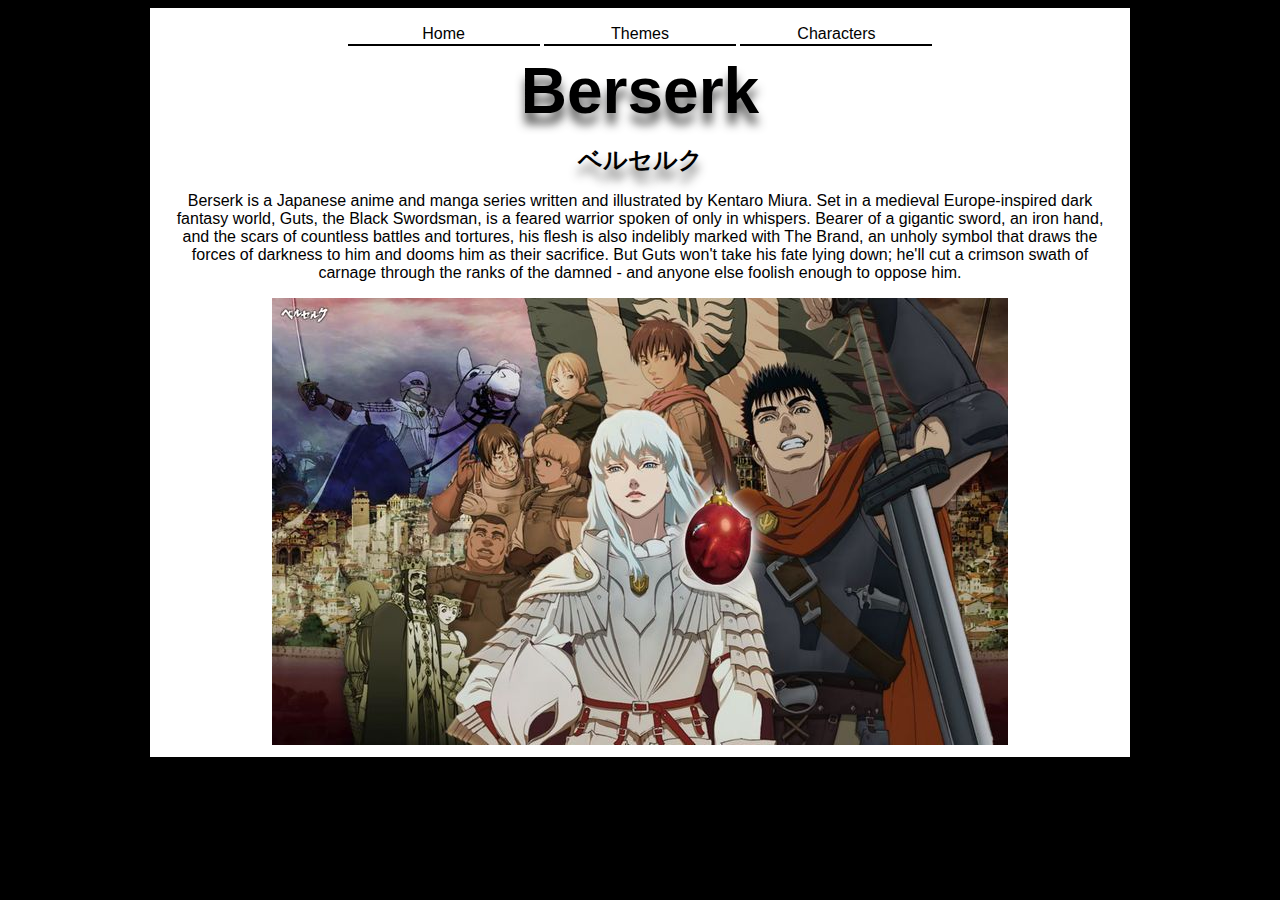
<file: index.html>
<!DOCTYPE html>
<html lang="en">
<head>
    <meta charset="UTF-8">
    <meta http-equiv="X-UA-Compatible" content="IE=edge">
    <meta name="viewport" content="width=device-width, initial-scale=1.0">
    <link href="style.css" rel="stylesheet">

    <title>Berserk</title>
</head>
<body>
    <div>
    <nav>
        <ul>
        <li><a href="index.html">Home</a></li>
        <li><a href="themes.html">Themes</a></li>
        <li><a href="characters.html">Characters</a></li>
        </ul>
    
    </nav>
<h1>Berserk</h1>
<h2>ベルセルク</h2>

<p>Berserk is a Japanese anime and manga series written and illustrated by Kentaro Miura. Set in a medieval Europe-inspired dark fantasy world, Guts, the Black Swordsman, is a feared warrior spoken of only in whispers. Bearer of a gigantic sword, an iron hand, and the scars of countless battles and tortures, his flesh is also indelibly marked with The Brand, an unholy symbol that draws the forces of darkness to him and dooms him as their sacrifice. But Guts won't take his fate lying down; he'll cut a crimson swath of carnage through the ranks of the damned - and anyone else foolish enough to oppose him.</p>

<img src="front.jpg" alt="Collage of Berserk characters">
</div>
</body>
</html>
</file>
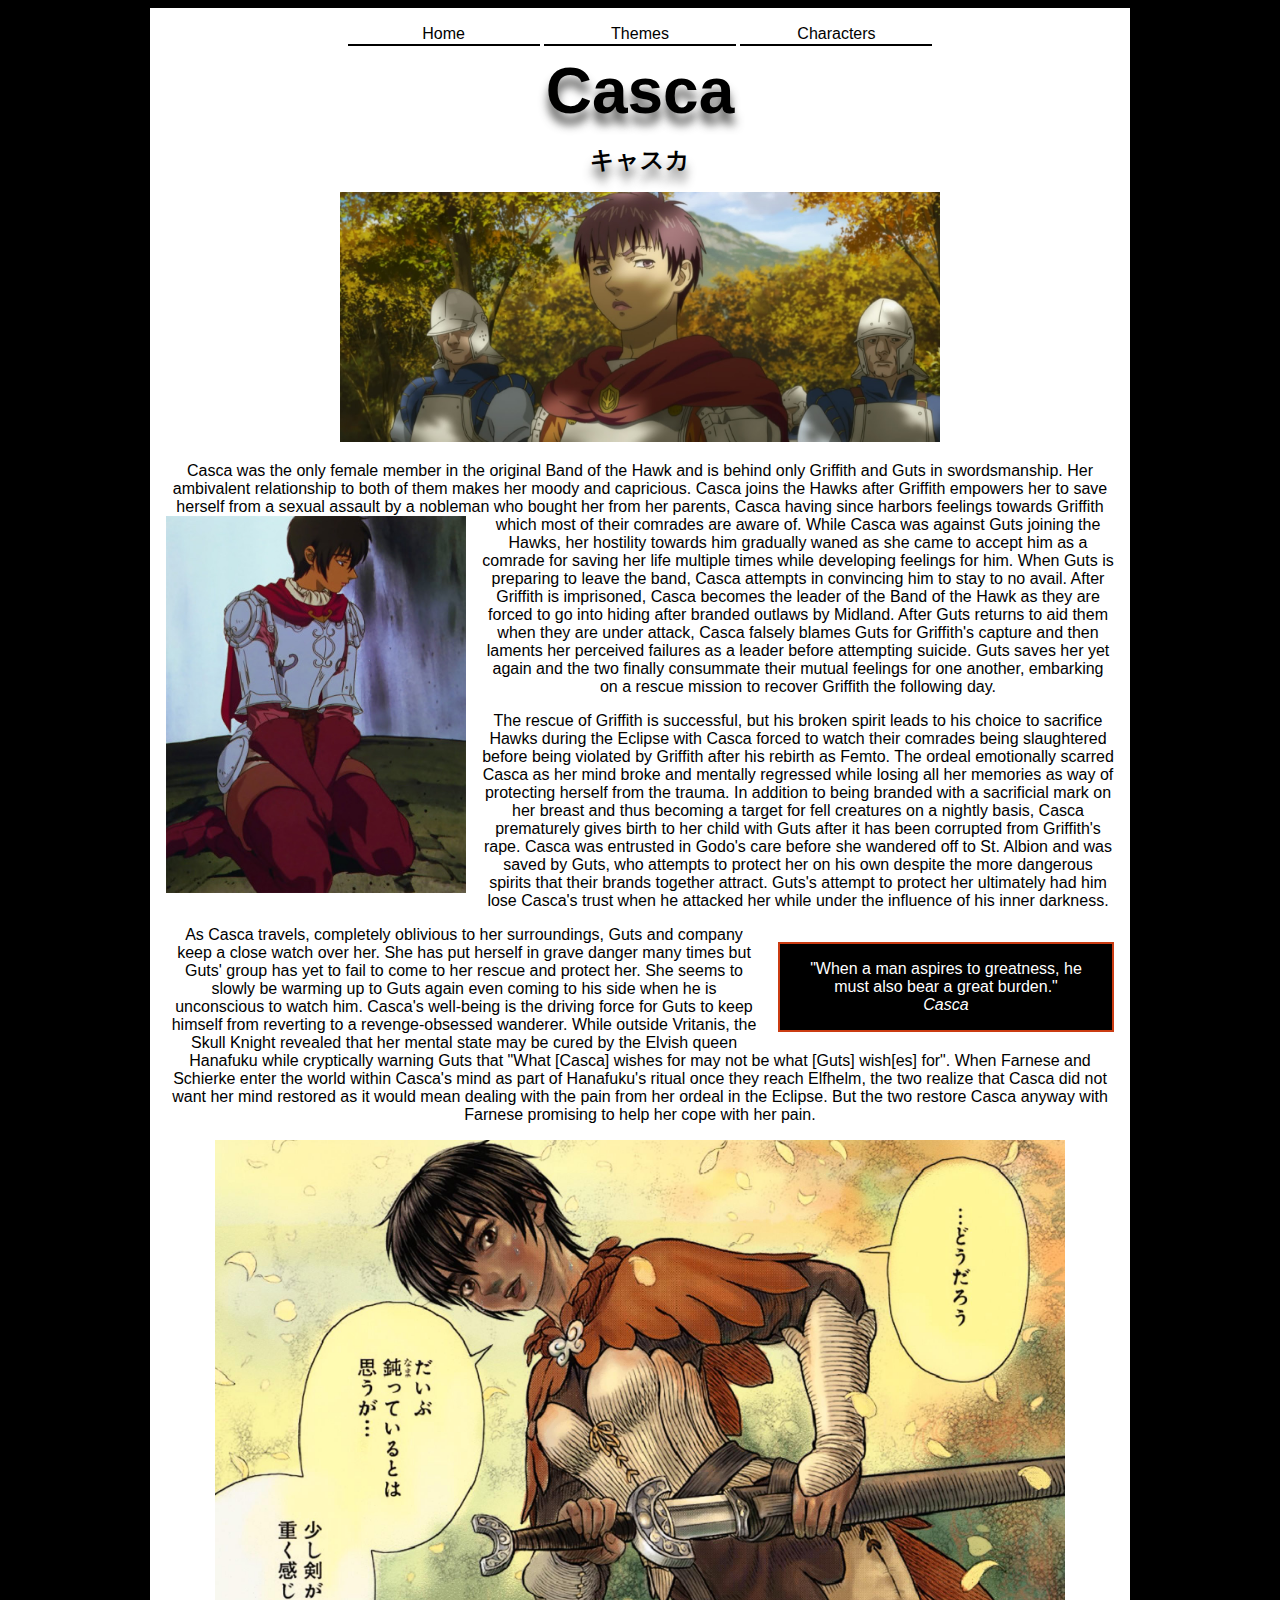
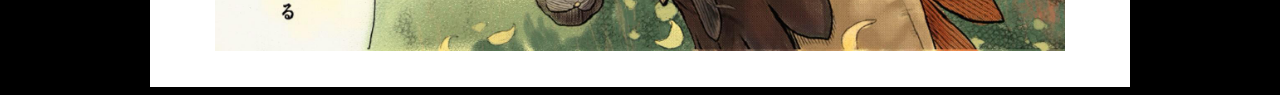
<file: casca.html>
<!DOCTYPE html>
<html lang="en">
<head>
    <meta charset="UTF-8">
    <meta http-equiv="X-UA-Compatible" content="IE=edge">
    <meta name="viewport" content="width=device-width, initial-scale=1.0">
    <link href="style.css" rel="stylesheet">
    <title>Casca</title>
</head>
<body>
    <div><nav>
        <ul>
        <li><a href="index.html">Home</a></li>
        <li><a href="themes.html">Themes</a></li>
        <li><a href="characters.html">Characters</a></li>
        </ul></nav>
    
    <h1>Casca</h1>
    <h2>キャスカ</h2>
<img src="cascaheader.jpg" width="600px" alt="Casca">


<p>Casca was the only female member in the original Band of the Hawk and is behind only Griffith and Guts in swordsmanship. Her ambivalent relationship to both of them makes her moody and capricious. Casca joins the Hawks after Griffith empowers her to save herself from a sexual assault by a nobleman who bought her from her parents, Casca having since harbors feelings towards Griffith which most of their comrades are aware of.
    <img src="casca2.jpg" class="imgleft" alt="Casca" width="300px">
    While Casca was against Guts joining the Hawks, her hostility towards him gradually waned as she came to accept him as a comrade for saving her life multiple times while developing feelings for him. When Guts is preparing to leave the band, Casca attempts in convincing him to stay to no avail. After Griffith is imprisoned, Casca becomes the leader of the Band of the Hawk as they are forced to go into hiding after branded outlaws by Midland. After Guts returns to aid them when they are under attack, Casca falsely blames Guts for Griffith's capture and then laments her perceived failures as a leader before attempting suicide. Guts saves her yet again and the two finally consummate their mutual feelings for one another, embarking on a rescue mission to recover Griffith the following day.</p>

<p>The rescue of Griffith is successful, but his broken spirit leads to his choice to sacrifice Hawks during the Eclipse with Casca forced to watch their comrades being slaughtered before being violated by Griffith after his rebirth as Femto. The ordeal emotionally scarred Casca as her mind broke and mentally regressed while losing all her memories as way of protecting herself from the trauma. In addition to being branded with a sacrificial mark on her breast and thus becoming a target for fell creatures on a nightly basis, Casca prematurely gives birth to her child with Guts after it has been corrupted from Griffith's rape. Casca was entrusted in Godo's care before she wandered off to St. Albion and was saved by Guts, who attempts to protect her on his own despite the more dangerous spirits that their brands together attract. Guts's attempt to protect her ultimately had him lose Casca's trust when he attacked her while under the influence of his inner darkness.</p>
<blockquote class="imgright">
    "When a man aspires to greatness, he must also bear a great burden."<br>
    <cite>Casca</cite>

</blockquote>
<p>As Casca travels, completely oblivious to her surroundings, Guts and company keep a close watch over her. She has put herself in grave danger many times but Guts' group has yet to fail to come to her rescue and protect her. She seems to slowly be warming up to Guts again even coming to his side when he is unconscious to watch him. Casca's well-being is the driving force for Guts to keep himself from reverting to a revenge-obsessed wanderer. While outside Vritanis, the Skull Knight revealed that her mental state may be cured by the Elvish queen Hanafuku while cryptically warning Guts that "What [Casca] wishes for may not be what [Guts] wish[es] for". When Farnese and Schierke enter the world within Casca's mind as part of Hanafuku's ritual once they reach Elfhelm, the two realize that Casca did not want her mind restored as it would mean dealing with the pain from her ordeal in the Eclipse. But the two restore Casca anyway with Farnese promising to help her cope with her pain.</p>
<img src="cascalarge.jpg" width="850px" alt="casca">

<div style="clear: both;"></div>
</div>
</body>
</html>
</file>
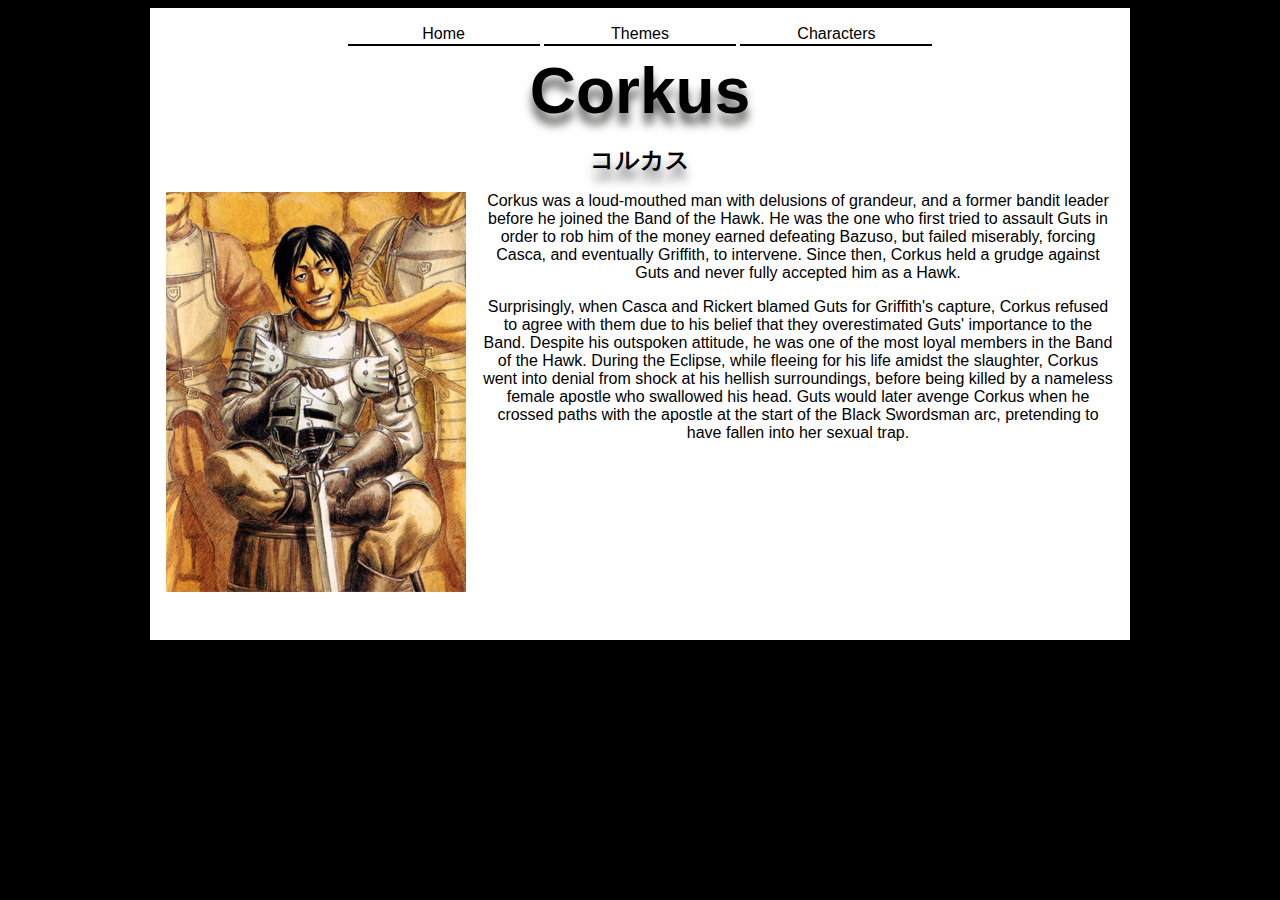
<file: corkus.html>
<!DOCTYPE html>
<html lang="en">
<head>
    <meta charset="UTF-8">
    <meta http-equiv="X-UA-Compatible" content="IE=edge">
    <meta name="viewport" content="width=device-width, initial-scale=1.0">
    <link href="style.css" rel="stylesheet">
    <title>Corkus</title>
</head>
<body>
    <div><nav>
        <ul>
        <li><a href="index.html">Home</a></li>
        <li><a href="themes.html">Themes</a></li>
        <li><a href="characters.html">Characters</a></li>
        </ul></nav>
    
    <h1>Corkus</h1>
    <h2>コルカス</h2>
    
    <img src="corkus.jpg" alt="Corkus" class="imgleft">
    <p>Corkus was a loud-mouthed man with delusions of grandeur, and a former bandit leader before he joined the Band of the Hawk. He was the one who first tried to assault Guts in order to rob him of the money earned defeating Bazuso, but failed miserably, forcing Casca, and eventually Griffith, to intervene. Since then, Corkus held a grudge against Guts and never fully accepted him as a Hawk.</p> <p>Surprisingly, when Casca and Rickert blamed Guts for Griffith's capture, Corkus refused to agree with them due to his belief that they overestimated Guts' importance to the Band. Despite his outspoken attitude, he was one of the most loyal members in the Band of the Hawk. During the Eclipse, while fleeing for his life amidst the slaughter, Corkus went into denial from shock at his hellish surroundings, before being killed by a nameless female apostle who swallowed his head. Guts would later avenge Corkus when he crossed paths with the apostle at the start of the Black Swordsman arc, pretending to have fallen into her sexual trap.</p>

<div style="clear: both;"></div></div>
</body>
</html>
</file>
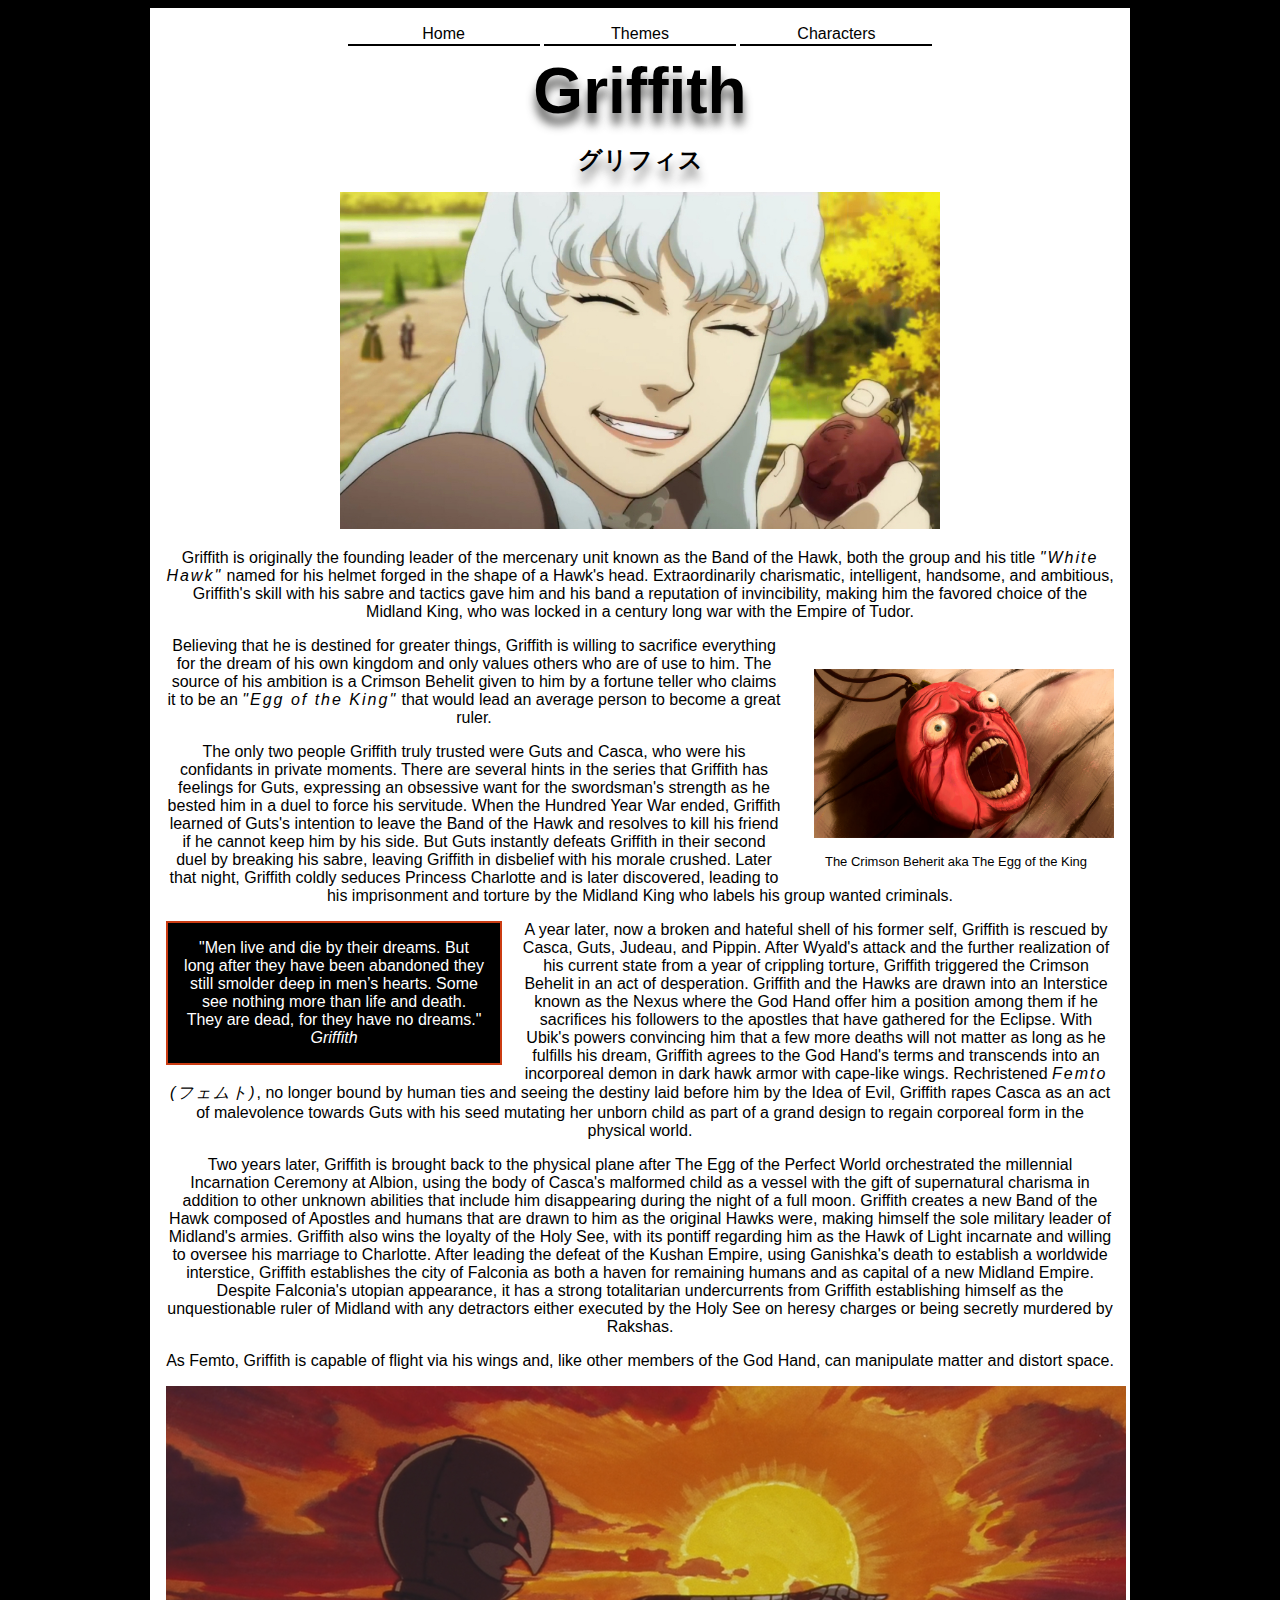
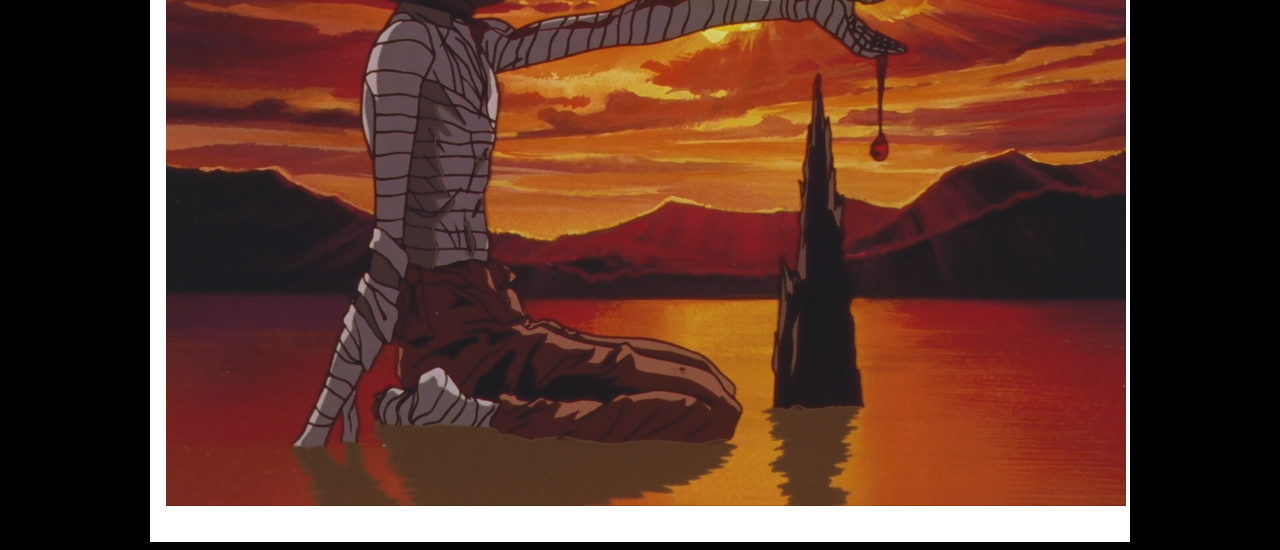
<file: griffith.html>
<!DOCTYPE html>
<html lang="en">
<head>
    <meta charset="UTF-8">
    <meta http-equiv="X-UA-Compatible" content="IE=edge">
    <meta name="viewport" content="width=device-width, initial-scale=1.0">
    <link href="style.css" rel="stylesheet">

    <title>Griffith</title>
</head>
<body>
    <div><nav>
        <ul>
            <li><a href="index.html">Home</a></li>
            <li><a href="themes.html">Themes</a></li>
            <li><a href="characters.html">Characters</a></li>
            </ul></nav>
        
        <h1>Griffith</h1>
        <h2>グリフィス</h2>
<img src="griffithheader.jpg" width="600px" alt="Griffith smiliing">

<p>Griffith is originally the founding leader of the mercenary unit known as the Band of the Hawk, both the group and his title <em>"White Hawk"</em> named for his helmet forged in the shape of a Hawk's head. Extraordinarily charismatic, intelligent, handsome, and ambitious, Griffith's skill with his sabre and tactics gave him and his band a reputation of invincibility, making him the favored choice of the Midland King, who was locked in a century long war with the Empire of Tudor. <figure class="imgright">
    <img src="egg.jpg"
         alt="Egg of the King"
         class="imgright"
         width="300px">
    <figcaption>The Crimson Beherit aka The Egg of the King</figcaption>
</figure>
Believing that he is destined for greater things, Griffith is willing to sacrifice everything for the dream of his own kingdom and only values others who are of use to him. The source of his ambition is a Crimson Behelit given to him by a fortune teller who claims it to be an <em>"Egg of the King"</em> that would lead an average person to become a great ruler.</p>

<p>The only two people Griffith truly trusted were Guts and Casca, who were his confidants in private moments. There are several hints in the series that Griffith has feelings for Guts, expressing an obsessive want for the swordsman's strength as he bested him in a duel to force his servitude. When the Hundred Year War ended, Griffith learned of Guts's intention to leave the Band of the Hawk and resolves to kill his friend if he cannot keep him by his side. But Guts instantly defeats Griffith in their second duel by breaking his sabre, leaving Griffith in disbelief with his morale crushed. Later that night, Griffith coldly seduces Princess Charlotte and is later discovered, leading to his imprisonment and torture by the Midland King who labels his group wanted criminals.<blockquote class="imgleft">
    "Men live and die by their dreams. But long after they have been abandoned they still smolder deep in men’s hearts. Some see nothing more than life and death. They are dead, for they have no dreams."<br>
    <cite>Griffith</cite>
</blockquote>
 A year later, now a broken and hateful shell of his former self, Griffith is rescued by Casca, Guts, Judeau, and Pippin. After Wyald's attack and the further realization of his current state from a year of crippling torture, Griffith triggered the Crimson Behelit in an act of desperation. Griffith and the Hawks are drawn into an Interstice known as the Nexus where the God Hand offer him a position among them if he sacrifices his followers to the apostles that have gathered for the Eclipse. With Ubik's powers convincing him that a few more deaths will not matter as long as he fulfills his dream, Griffith agrees to the God Hand's terms and transcends into an incorporeal demon in dark hawk armor with cape-like wings. Rechristened <em>Femto (フェムト)</em>, no longer bound by human ties and seeing the destiny laid before him by the Idea of Evil, Griffith rapes Casca as an act of malevolence towards Guts with his seed mutating her unborn child as part of a grand design to regain corporeal form in the physical world.</p>

 <p>Two years later, Griffith is brought back to the physical plane after The Egg of the Perfect World orchestrated the millennial Incarnation Ceremony at Albion, using the body of Casca's malformed child as a vessel with the gift of supernatural charisma in addition to other unknown abilities that include him disappearing during the night of a full moon. Griffith creates a new Band of the Hawk composed of Apostles and humans that are drawn to him as the original Hawks were, making himself the sole military leader of Midland's armies. Griffith also wins the loyalty of the Holy See, with its pontiff regarding him as the Hawk of Light incarnate and willing to oversee his marriage to Charlotte. After leading the defeat of the Kushan Empire, using Ganishka's death to establish a worldwide interstice, Griffith establishes the city of Falconia as both a haven for remaining humans and as capital of a new Midland Empire. Despite Falconia's utopian appearance, it has a strong totalitarian undercurrents from Griffith establishing himself as the unquestionable ruler of Midland with any detractors either executed by the Holy See on heresy charges or being secretly murdered by Rakshas.</p>
    
<p>As Femto, Griffith is capable of flight via his wings and, like other members of the God Hand, can manipulate matter and distort space.</p>
<img src="griffithegg.png" alt="Griffith looking at the Egg">
<div style="clear: both;"></div>
    </div>
    
</body>
</html>
</file>
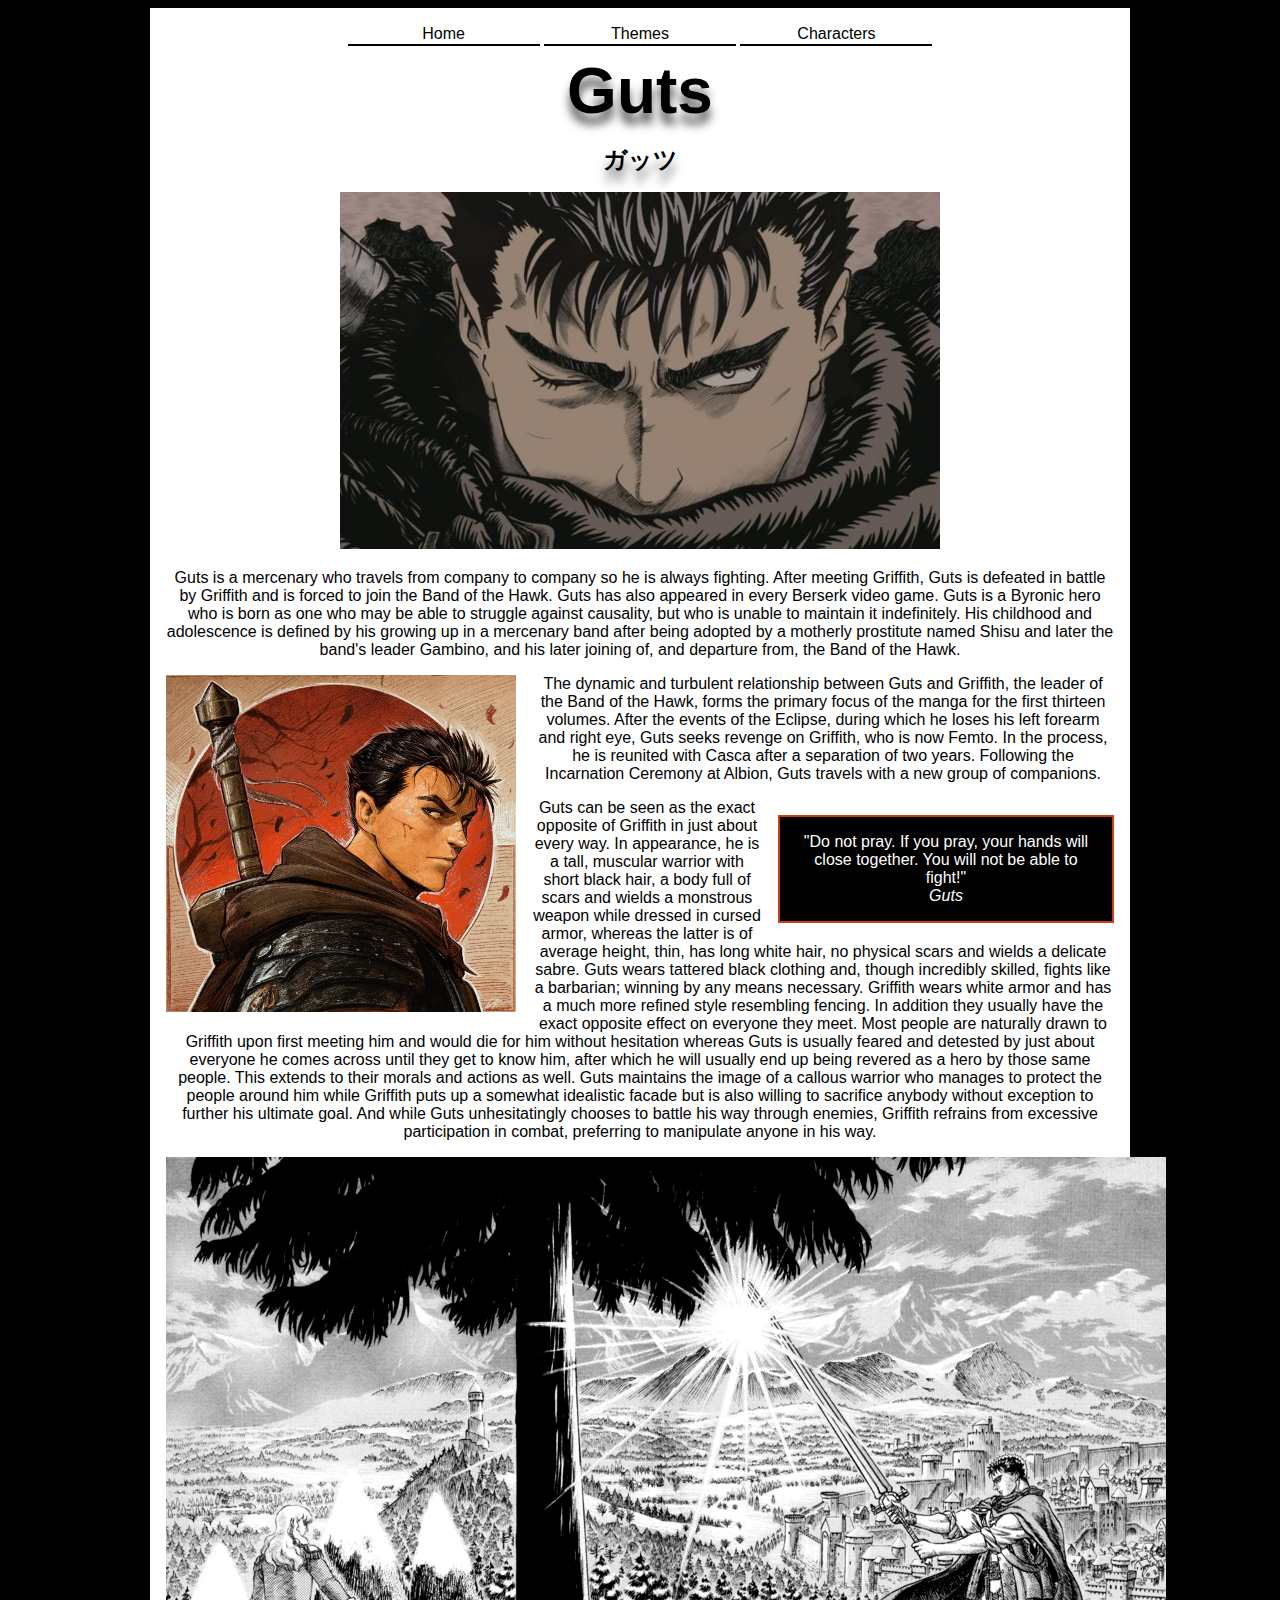
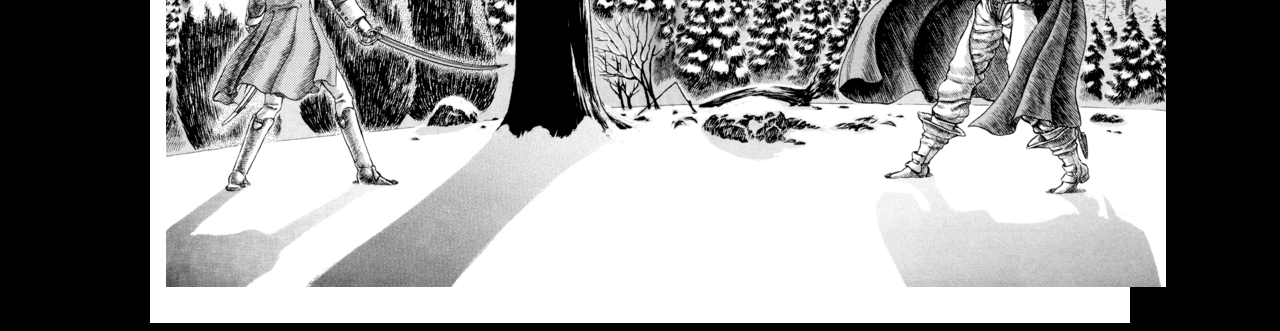
<file: guts.html>
<!DOCTYPE html>
<html lang="en">
<head>
    <meta charset="UTF-8">
    <meta http-equiv="X-UA-Compatible" content="IE=edge">
    <meta name="viewport" content="width=device-width, initial-scale=1.0">
    <link href="style.css" rel="stylesheet">

    <title>Guts</title>
</head>
<body>
    <div><nav>
    <ul>
    <li><a href="index.html">Home</a></li>
    <li><a href="themes.html">Themes</a></li>
    <li><a href="characters.html">Characters</a></li>
    </ul></nav>

<h1>Guts</h1>
<h2>ガッツ</h2>
<img src="gutscloseup.jpg" width="600px" alt="close-up image of Guts">

<p>Guts is a mercenary who travels from company to company so he is always fighting. After meeting Griffith, Guts is defeated in battle by Griffith and is forced to join the Band of the Hawk. Guts has also appeared in every Berserk video game. Guts is a Byronic hero who is born as one who may be able to struggle against causality, but who is unable to maintain it indefinitely. His childhood and adolescence is defined by his growing up in a mercenary band after being adopted by a motherly prostitute named Shisu and later the band's leader Gambino, and his later joining of, and departure from, the Band of the Hawk.</p>
<img src="art.jpg" alt="art of Guts" width="350px" class="imgleft">


<p>The dynamic and turbulent relationship between Guts and Griffith, the leader of the Band of the Hawk, forms the primary focus of the manga for the first thirteen volumes. After the events of the Eclipse, during which he loses his left forearm and right eye, Guts seeks revenge on Griffith, who is now Femto. In the process, he is reunited with Casca after a separation of two years. Following the Incarnation Ceremony at Albion, Guts travels with a new group of companions.</p>

<blockquote class="imgright">"Do not pray. If you pray, your hands will close together. You will not be able to fight!"
<br><cite>Guts</cite>
</blockquote>

<p>Guts can be seen as the exact opposite of Griffith in just about every way. In appearance, he is a tall, muscular warrior with short black hair, a body full of scars and wields a monstrous weapon while dressed in cursed armor, whereas the latter is of average height, thin, has long white hair, no physical scars and wields a delicate sabre. Guts wears tattered black clothing and, though incredibly skilled, fights like a barbarian; winning by any means necessary. Griffith wears white armor and has a much more refined style resembling fencing. In addition they usually have the exact opposite effect on everyone they meet. Most people are naturally drawn to Griffith upon first meeting him and would die for him without hesitation whereas Guts is usually feared and detested by just about everyone he comes across until they get to know him, after which he will usually end up being revered as a hero by those same people. This extends to their morals and actions as well. Guts maintains the image of a callous warrior who manages to protect the people around him while Griffith puts up a somewhat idealistic facade but is also willing to sacrifice anybody without exception to further his ultimate goal. And while Guts unhesitatingly chooses to battle his way through enemies, Griffith refrains from excessive participation in combat, preferring to manipulate anyone in his way.</p>
<img src="duel.png">
<div style="clear: both;"></div>

</div>
</div>
</body>
</html>
</file>
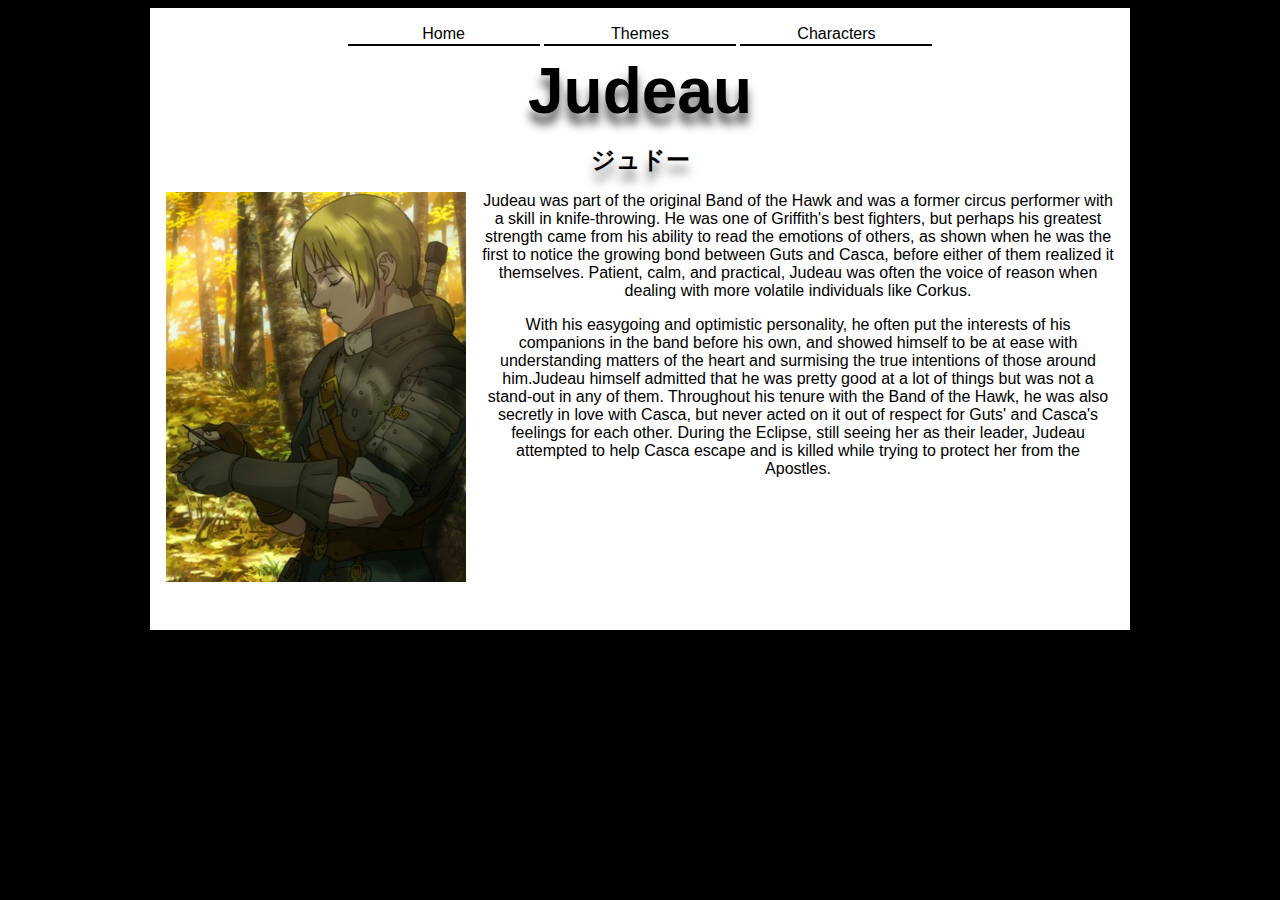
<file: judeau.html>
<!DOCTYPE html>
<html lang="en">
<head>
    <meta charset="UTF-8">
    <meta http-equiv="X-UA-Compatible" content="IE=edge">
    <meta name="viewport" content="width=device-width, initial-scale=1.0">
    <link href="style.css" rel="stylesheet">

    <title>Judeau</title>
</head>
<body>
    <div><nav>
        <ul>
        <li><a href="index.html">Home</a></li>
        <li><a href="themes.html">Themes</a></li>
        <li><a href="characters.html">Characters</a></li>
        </ul></nav>
    
    <h1>Judeau</h1>
    <h2>ジュドー</h2>

    <img src="judeau.jpg" width="300px" class="imgleft" alt="Judeau">
    <p>Judeau was part of the original Band of the Hawk and was a former circus performer with a skill in knife-throwing. He was one of Griffith's best fighters, but perhaps his greatest strength came from his ability to read the emotions of others, as shown when he was the first to notice the growing bond between Guts and Casca, before either of them realized it themselves. Patient, calm, and practical, Judeau was often the voice of reason when dealing with more volatile individuals like Corkus. </p> <p>With his easygoing and optimistic personality, he often put the interests of his companions in the band before his own, and showed himself to be at ease with understanding matters of the heart and surmising the true intentions of those around him.Judeau himself admitted that he was pretty good at a lot of things but was not a stand-out in any of them. Throughout his tenure with the Band of the Hawk, he was also secretly in love with Casca, but never acted on it out of respect for Guts' and Casca's feelings for each other. During the Eclipse, still seeing her as their leader, Judeau attempted to help Casca escape and is killed while trying to protect her from the Apostles.</p>
    <div style="clear: both;"></div>
    </div>
</body>
</html>
</file>
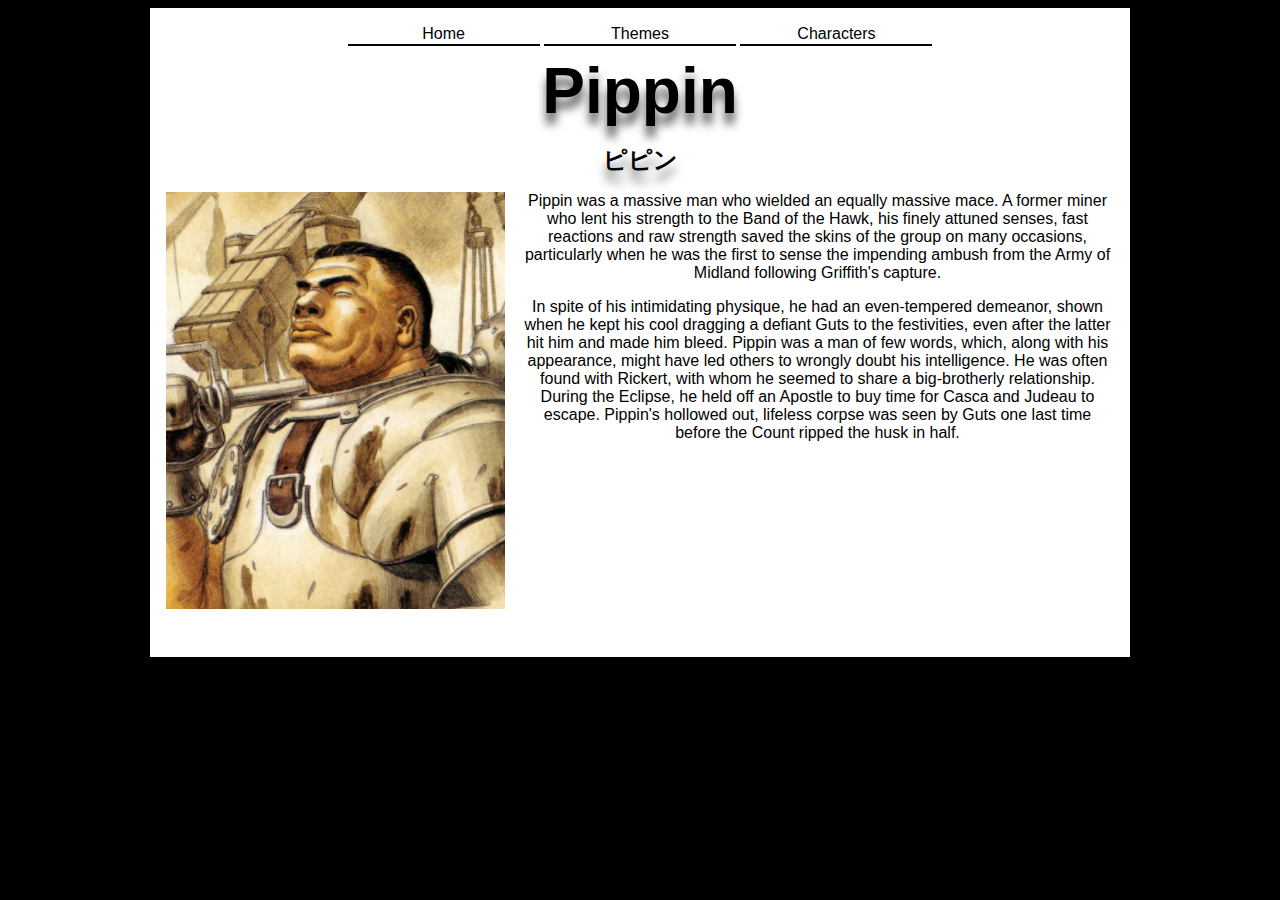
<file: pippin.html>
<!DOCTYPE html>
<html lang="en">
<head>
    <meta charset="UTF-8">
    <meta http-equiv="X-UA-Compatible" content="IE=edge">
    <meta name="viewport" content="width=device-width, initial-scale=1.0">
    <link href="style.css" rel="stylesheet">
    <title>Pippin</title>
</head>
<body>
    <div><nav>
        <ul>
        <li><a href="index.html">Home</a></li>
        <li><a href="themes.html">Themes</a></li>
        <li><a href="characters.html">Characters</a></li>
        </ul></nav>
    
    <h1>Pippin</h1>
    <h2>ピピン</h2>
    
    
    <img src="pippin.png" alt="Pippin" class="imgleft"><p>Pippin was a massive man who wielded an equally massive mace. A former miner who lent his strength to the Band of the Hawk, his finely attuned senses, fast reactions and raw strength saved the skins of the group on many occasions, particularly when he was the first to sense the impending ambush from the Army of Midland following Griffith's capture.</p> <p>In spite of his intimidating physique, he had an even-tempered demeanor, shown when he kept his cool dragging a defiant Guts to the festivities, even after the latter hit him and made him bleed. Pippin was a man of few words, which, along with his appearance, might have led others to wrongly doubt his intelligence. He was often found with Rickert, with whom he seemed to share a big-brotherly relationship. During the Eclipse, he held off an Apostle to buy time for Casca and Judeau to escape. Pippin's hollowed out, lifeless corpse was seen by Guts one last time before the Count ripped the husk in half.</p>


<div style="clear: both;"></div></div>
</body>
</html>
</file>
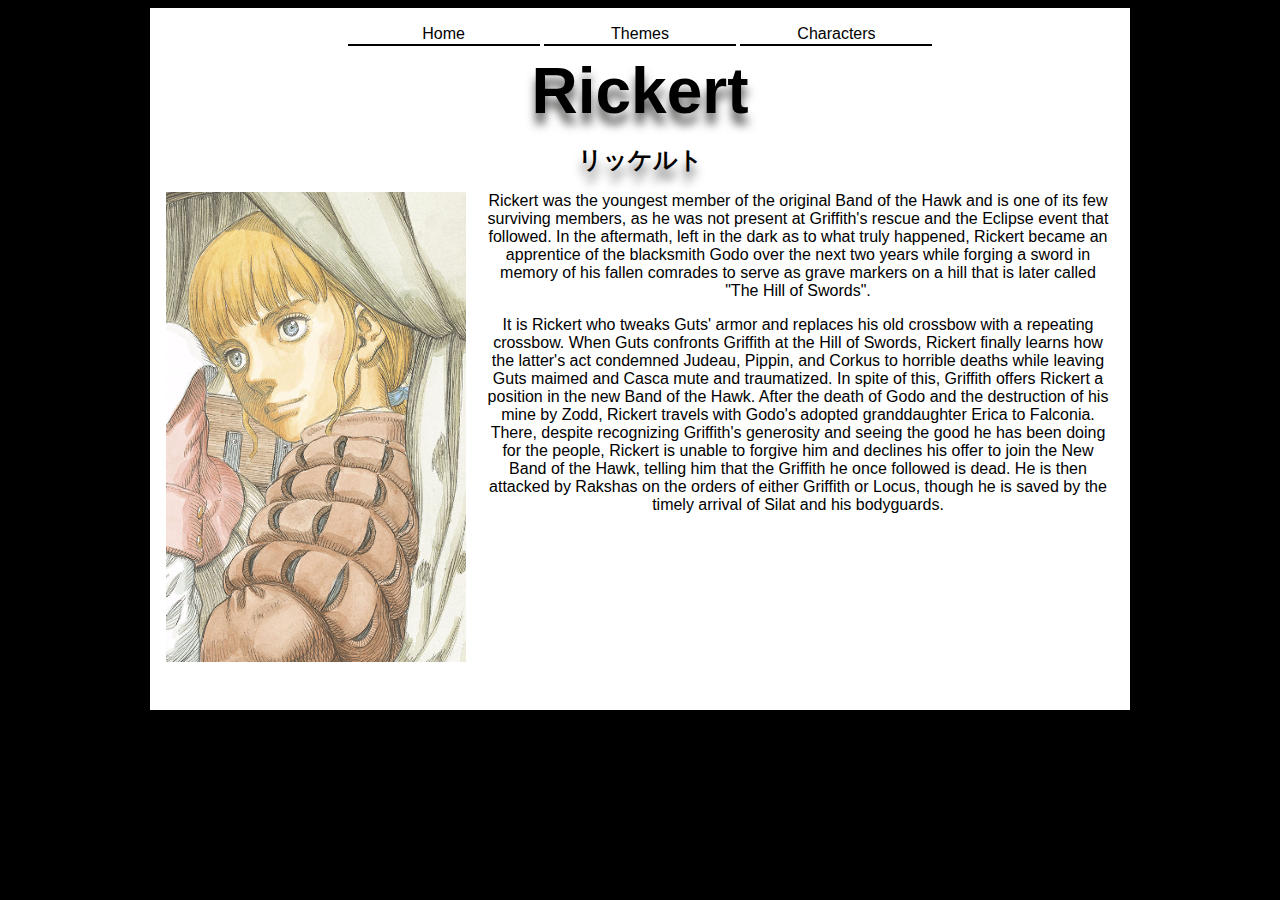
<file: rickert.html>
<!DOCTYPE html>
<html lang="en">
<head>
    <meta charset="UTF-8">
    <meta http-equiv="X-UA-Compatible" content="IE=edge">
    <meta name="viewport" content="width=device-width, initial-scale=1.0">
    <link href="style.css" rel="stylesheet">
    <title>Rickert</title>
</head>
<body>
    <div><nav>
        <ul>
        <li><a href="index.html">Home</a></li>
        <li><a href="themes.html">Themes</a></li>
        <li><a href="characters.html">Characters</a></li>
        </ul></nav>
    
    <h1>Rickert</h1>
    <h2>リッケルト</h2>
    
    
    <img src="rickert.png" alt="Rickert" class="imgleft">
    
    <p>Rickert was the youngest member of the original Band of the Hawk and is one of its few surviving members, as he was not present at Griffith's rescue and the Eclipse event that followed. In the aftermath, left in the dark as to what truly happened, Rickert became an apprentice of the blacksmith Godo over the next two years while forging a sword in memory of his fallen comrades to serve as grave markers on a hill that is later called "The Hill of Swords".</p> <p>It is Rickert who tweaks Guts' armor and replaces his old crossbow with a repeating crossbow. When Guts confronts Griffith at the Hill of Swords, Rickert finally learns how the latter's act condemned Judeau, Pippin, and Corkus to horrible deaths while leaving Guts maimed and Casca mute and traumatized. In spite of this, Griffith offers Rickert a position in the new Band of the Hawk. After the death of Godo and the destruction of his mine by Zodd, Rickert travels with Godo's adopted granddaughter Erica to Falconia. There, despite recognizing Griffith's generosity and seeing the good he has been doing for the people, Rickert is unable to forgive him and declines his offer to join the New Band of the Hawk, telling him that the Griffith he once followed is dead. He is then attacked by Rakshas on the orders of either Griffith or Locus, though he is saved by the timely arrival of Silat and his bodyguards.</p>

<div style="clear: both;"></div></div>
</body>
</html>
</file>
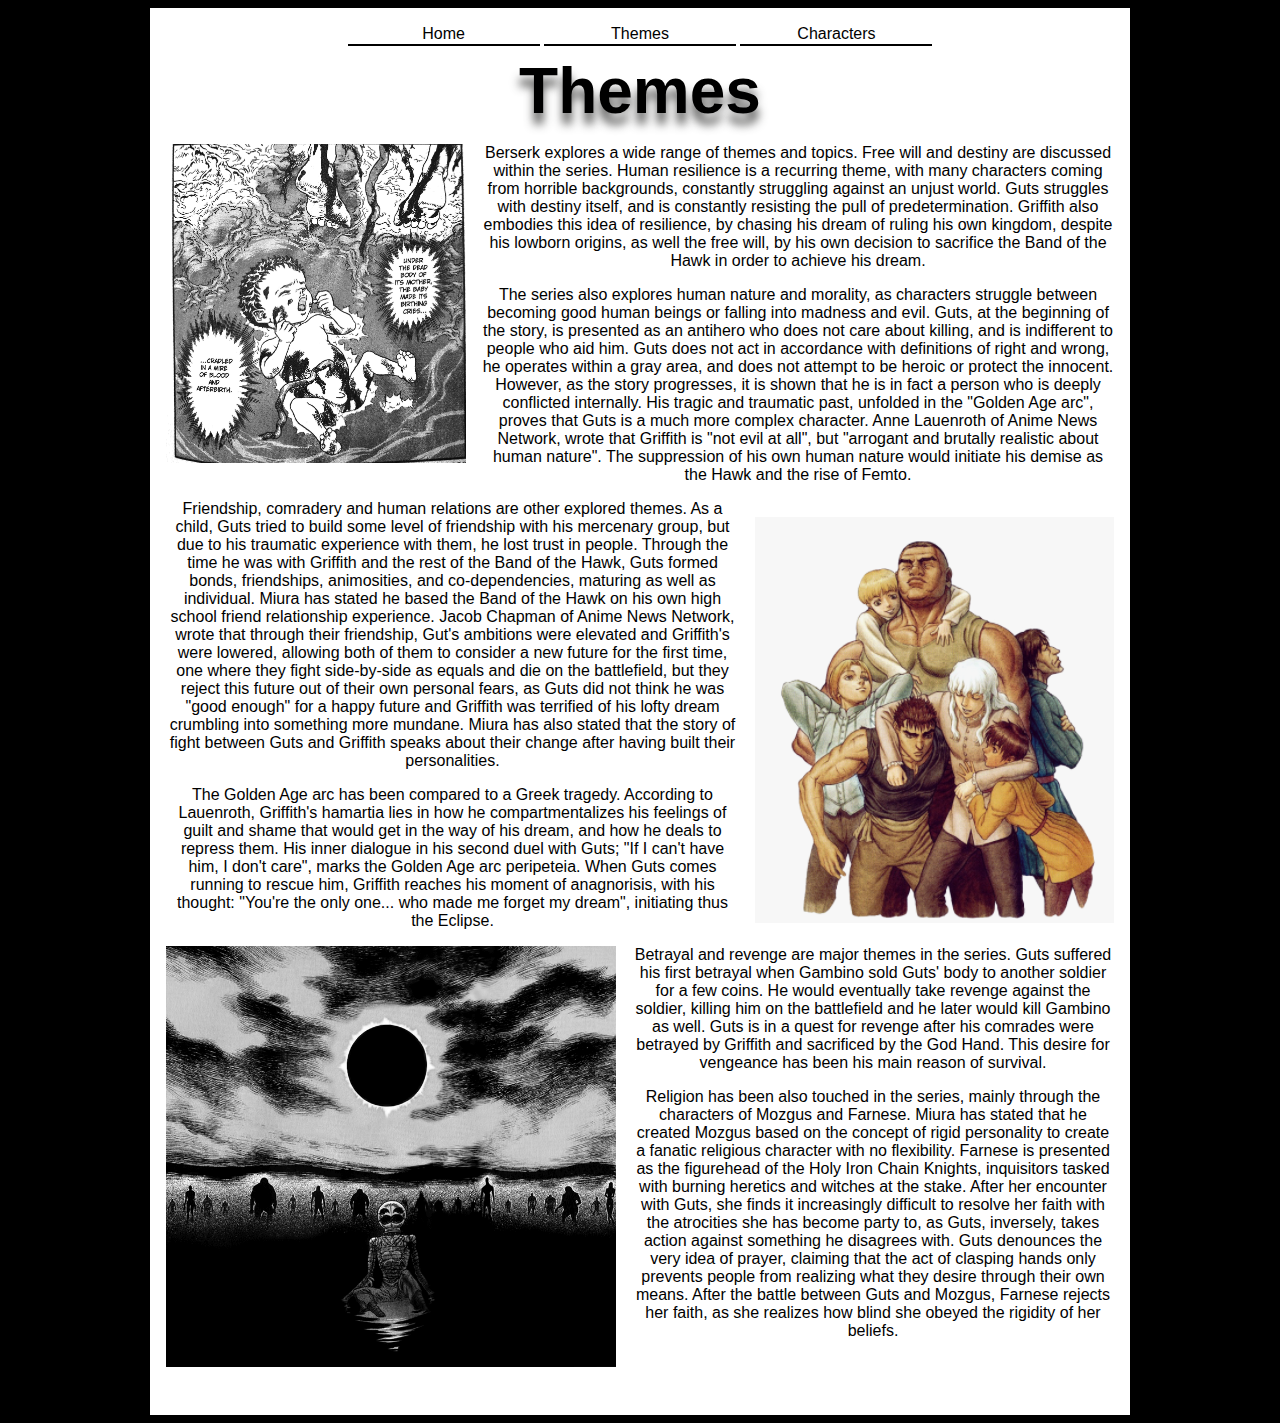
<file: themes.html>
<!DOCTYPE html>
<html lang="en">
<head>
    <meta charset="UTF-8">
    <meta http-equiv="X-UA-Compatible" content="IE=edge">
    <meta name="viewport" content="width=device-width, initial-scale=1.0">
    <link href="style.css" rel="stylesheet">

    <title>Themes</title>
</head>
<body>
<div>
<nav>
    <ul>
    <li><a href="index.html">Home</a></li>
    <li><a href="themes.html">Themes</a></li>
    <li><a href="characters.html">Characters</a></li>

    </ul></nav>
<h1>Themes</h1></h1>
<p>
<img src="babyguts.jpg" width="300px" alt="Guts as a newborn" class="imgleft"> Berserk explores a wide range of themes and topics. Free will and destiny are discussed within the series. Human resilience is a recurring theme, with many characters coming from horrible backgrounds, constantly struggling against an unjust world. Guts struggles with destiny itself, and is constantly resisting the pull of predetermination. Griffith also embodies this idea of resilience, by chasing his dream of ruling his own kingdom, despite his lowborn origins, as well the free will, by his own decision to sacrifice the Band of the Hawk in order to achieve his dream.</p>

<p>The series also explores human nature and morality, as characters struggle between becoming good human beings or falling into madness and evil. Guts, at the beginning of the story, is presented as an antihero who does not care about killing, and is indifferent to people who aid him. Guts does not act in accordance with definitions of right and wrong, he operates within a gray area, and does not attempt to be heroic or protect the innocent. However, as the story progresses, it is shown that he is in fact a person who is deeply conflicted internally. His tragic and traumatic past, unfolded in the "Golden Age arc", proves that Guts is a much more complex character. Anne Lauenroth of Anime News Network, wrote that Griffith is "not evil at all", but "arrogant and brutally realistic about human nature". The suppression of his own human nature would initiate his demise as the Hawk and the rise of Femto.</p>
    
<img src="gang.png" alt="the Band of the Hawk" class="imgright">
<p>Friendship, comradery and human relations are other explored themes. As a child, Guts tried to build some level of friendship with his mercenary group, but due to his traumatic experience with them, he lost trust in people. Through the time he was with Griffith and the rest of the Band of the Hawk, Guts formed bonds, friendships, animosities, and co-dependencies, maturing as well as individual. Miura has stated he based the Band of the Hawk on his own high school friend relationship experience. Jacob Chapman of Anime News Network, wrote that through their friendship, Gut's ambitions were elevated and Griffith's were lowered, allowing both of them to consider a new future for the first time, one where they fight side-by-side as equals and die on the battlefield, but they reject this future out of their own personal fears, as Guts did not think he was "good enough" for a happy future and Griffith was terrified of his lofty dream crumbling into something more mundane. Miura has also stated that the story of fight between Guts and Griffith speaks about their change after having built their personalities.</p>
    
<p>The Golden Age arc has been compared to a Greek tragedy. According to Lauenroth, Griffith's hamartia lies in how he compartmentalizes his feelings of guilt and shame that would get in the way of his dream, and how he deals to repress them. His inner dialogue in his second duel with Guts; "If I can't have him, I don't care", marks the Golden Age arc peripeteia. When Guts comes running to rescue him, Griffith reaches his moment of anagnorisis, with his thought: "You're the only one... who made me forget my dream", initiating thus the Eclipse.</p>
 <img src="eclipse.png" width="450px" alt="the Eclipse" class="imgleft" >
<p>Betrayal and revenge are major themes in the series. Guts suffered his first betrayal when Gambino sold Guts' body to another soldier for a few coins. He would eventually take revenge against the soldier, killing him on the battlefield and he later would kill Gambino as well. Guts is in a quest for revenge after his comrades were betrayed by Griffith and sacrificed by the God Hand. This desire for vengeance has been his main reason of survival.</p>
    
<p>Religion has been also touched in the series, mainly through the characters of Mozgus and Farnese. Miura has stated that he created Mozgus based on the concept of rigid personality to create a fanatic religious character with no flexibility. Farnese is presented as the figurehead of the Holy Iron Chain Knights, inquisitors tasked with burning heretics and witches at the stake. After her encounter with Guts, she finds it increasingly difficult to resolve her faith with the atrocities she has become party to, as Guts, inversely, takes action against something he disagrees with. Guts denounces the very idea of prayer, claiming that the act of clasping hands only prevents people from realizing what they desire through their own means. After the battle between Guts and Mozgus, Farnese rejects her faith, as she realizes how blind she obeyed the rigidity of her beliefs.</p><div style="clear: both;"></div>
</div>

</body>
</html>
</file>
<file: style.css>
div {
    background-color: white;
    width: 75%;
    margin:0 auto;
    padding: 1rem 1rem 0.5rem 1rem;
    text-align: center;
}

body {
    background-color: black;
font-family: 'Gill Sans', 'Gill Sans MT', Calibri, 'Trebuchet MS', sans-serif;
}

.imgleft {
    float:left;
    margin: 0rem 1rem 1rem 0rem;
}

.imgright {
    float:right;
    margin: 1rem 0rem 1rem 1rem;
}

h1{
    font-size:4rem;
    margin: 0;
    color: #000000;

    text-shadow: 0px 11px 10px rgba(53, 52, 51, 0.8);
}

h2 {
    margin:1rem;
    color: #000000;

    text-shadow: 0px 11px 10px rgba(53, 52, 51, 0.8);
}

em {
letter-spacing: 2px;
}

figure {
    padding:0;
    margin:0 auto;
}

figcaption {
    font-size:small;
}


nav li{
    width: 12rem;
    background-color: white;
    text-align: center;
    margin-bottom: 0.5rem;
    display: inline-block;
    border-bottom: 2px solid black;
}

nav ul {
    padding: 0px;
    margin: 0px
  }
  
nav a{
    color: black;
    text-decoration: none;
    display:block;
    padding: 0.05rem;
  }

nav a:visited {
  color: black;
  }

 nav a:hover {
    color: white;
    background-color: black;
  }

.charlist li {
    display: block;
    width:12rem;
    margin:0 auto;
    list-style-type: none;
  }

.charlist ul{
    list-style-type: none;
    margin: 0 auto;
    padding: 0;
    width: 200px;
    font-size: 1rem;
    background-color: #f1f1f1;
  }
  
.charlist li a {
    display: block;
    color: #000;
    padding: 8px 16px;
    text-decoration: none;
  }
  
.charlist li a:hover {
    background-color: #555;
    color: white;
  }

blockquote {
    background-color: black;
    color: white;
    margin: 1rem;
    padding: 1rem;
    border:#CB3C13 2px solid;
    width:300px;
    text-align: center;
}

cite {
    padding: 1.5rem;
}

body::-webkit-scrollbar {
    width: 1rem;
  }
   
  body::-webkit-scrollbar-track {
    box-shadow: inset 0 0 2px white;
  }
   
  body::-webkit-scrollbar-thumb {
    background-color: white;
  }
</file>
